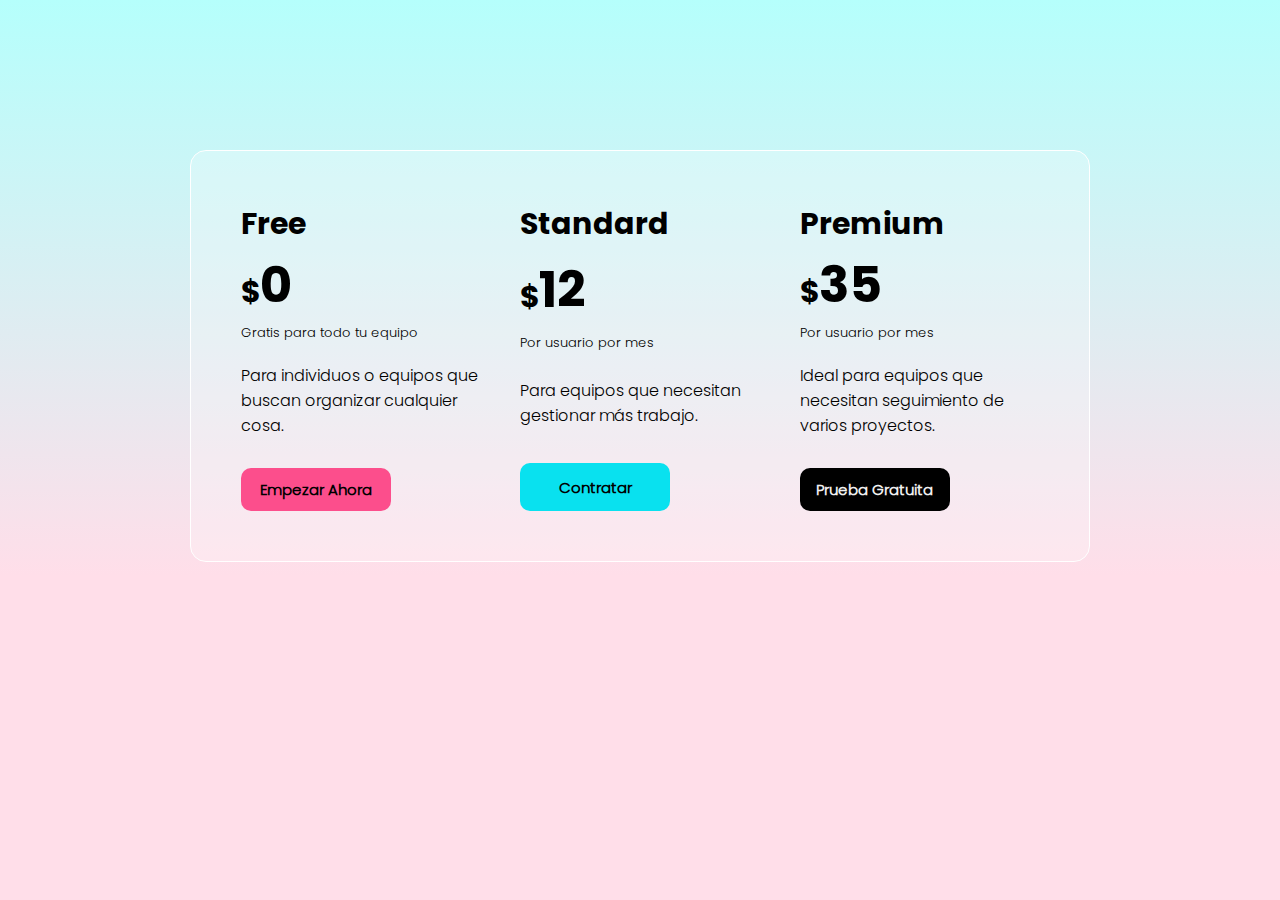
<file: Pricing Card/index.html>
<!DOCTYPE html>
<html lang="en">

<head>
    <meta charset="UTF-8">
    <meta http-equiv="X-UA-Compatible" content="IE=edge">
    <meta name="viewport" content="width=device-width, initial-scale=1.0">
    <title>Pricing Card</title>

    <link rel="stylesheet" href="index.css">
</head>

<body>

    <div class="contenedor">

        <div class="columna-1">

            <h2>Free</h2>
            <h2>$<span>0</span></h2>


            <p class="precio">Gratis para todo tu equipo</p>
            <p>Para individuos o equipos que buscan organizar cualquier cosa.</p>
            <button>Empezar Ahora</button>
        </div>

        <div class="columna-2">
            <h2>Standard</h2>
            <h2>$<span>12</span></h2>
            <p class="precio">Por usuario por mes</p>
            <p>Para equipos que necesitan gestionar más trabajo.</p>
            <button>Contratar</button>
        </div>

        <div class="columna-3">
            <h2>Premium</h2>
            <h2>$<span>35</span></h2>
            <p class="precio">Por usuario por mes</p>
            <p>Ideal para equipos que necesitan seguimiento de varios proyectos.</p>
            <button>Prueba Gratuita</button>
        </div>
    </div>
</body>
</html>
</file>
<file: Pricing Card/index.css>
@font-face {
  font-family: "parrafo";
  src: url(./fuentes/Poppins-Light.ttf);
}

@font-face {
  font-family: "titulo";
  src: url(./fuentes/Poppins-Bold.ttf);
}

html {
  font-size: 62.5%;
  box-sizing: border-box;
  min-height: 100%;
}

*,
*:before,
*:after {
  box-sizing: inherit;
}

body {
  font-size: 1.2rem;
  background-image: linear-gradient(0deg, #ffdee9 36%, #b5fffc 100%);
}

.contenedor {
  text-align: center;
  background-color: #f0f0f0;
  max-width: 90rem;
  margin: 0 auto;
  padding: 5rem;
  border-radius: 2rem;
  background: rgba(255, 255, 255, 0.25);
  border-radius: 16px;
  border: 0.1rem solid rgba(255, 255, 255, 1);
}

h2 {
  font-family: "titulo";
  margin: 0 0 2rem 0;
}

p {
  font-family: "parrafo";
  margin: 0;
}

span {
  font-size: 4rem;
}

h2,
span {
  margin-bottom: 0;
}

.precio {
  font-size: 1rem;
  margin-bottom: 2rem;
}

button {
  font-family: "parrafo";
  margin: 1rem 0 5rem 0;
  padding: 1rem;
  border: none;
  border-radius: 1rem;
  transition: 0.4s;
}

button:hover {
  transform: scale(1.1);
  cursor: pointer;
}

.columna-1 button {
  background-color: #fc4e8c;
  color: #000000;
}

.columna-2 button {
  background-color: #09e1ef;
  color: #000000;
}

.columna-3 button {
  background-color: #000000;
  color: #f0f0f0;
}

/*Media Queries*/
@media (min-width: 1024px) {
  .contenedor {
    display: grid;
    grid-template-columns: repeat(3, 1fr);
    margin: 15rem auto;
    column-gap: 4rem;
  }

  h2 {
    font-size: 3rem;
  }

  span {
    font-size: 5rem;
  }

  p {
    font-size: 1.6rem;
  }

  .precio {
    font-size: 1.3rem;
  }

  button {
    margin: 3rem 0 0 0;
    font-weight: bolder;
    font-size: 1.5rem;
    width: 15rem;
  }

  .columna-1,
  .columna-2,
  .columna-3 {
    text-align: start;
    display: grid;
  }
}
</file>
